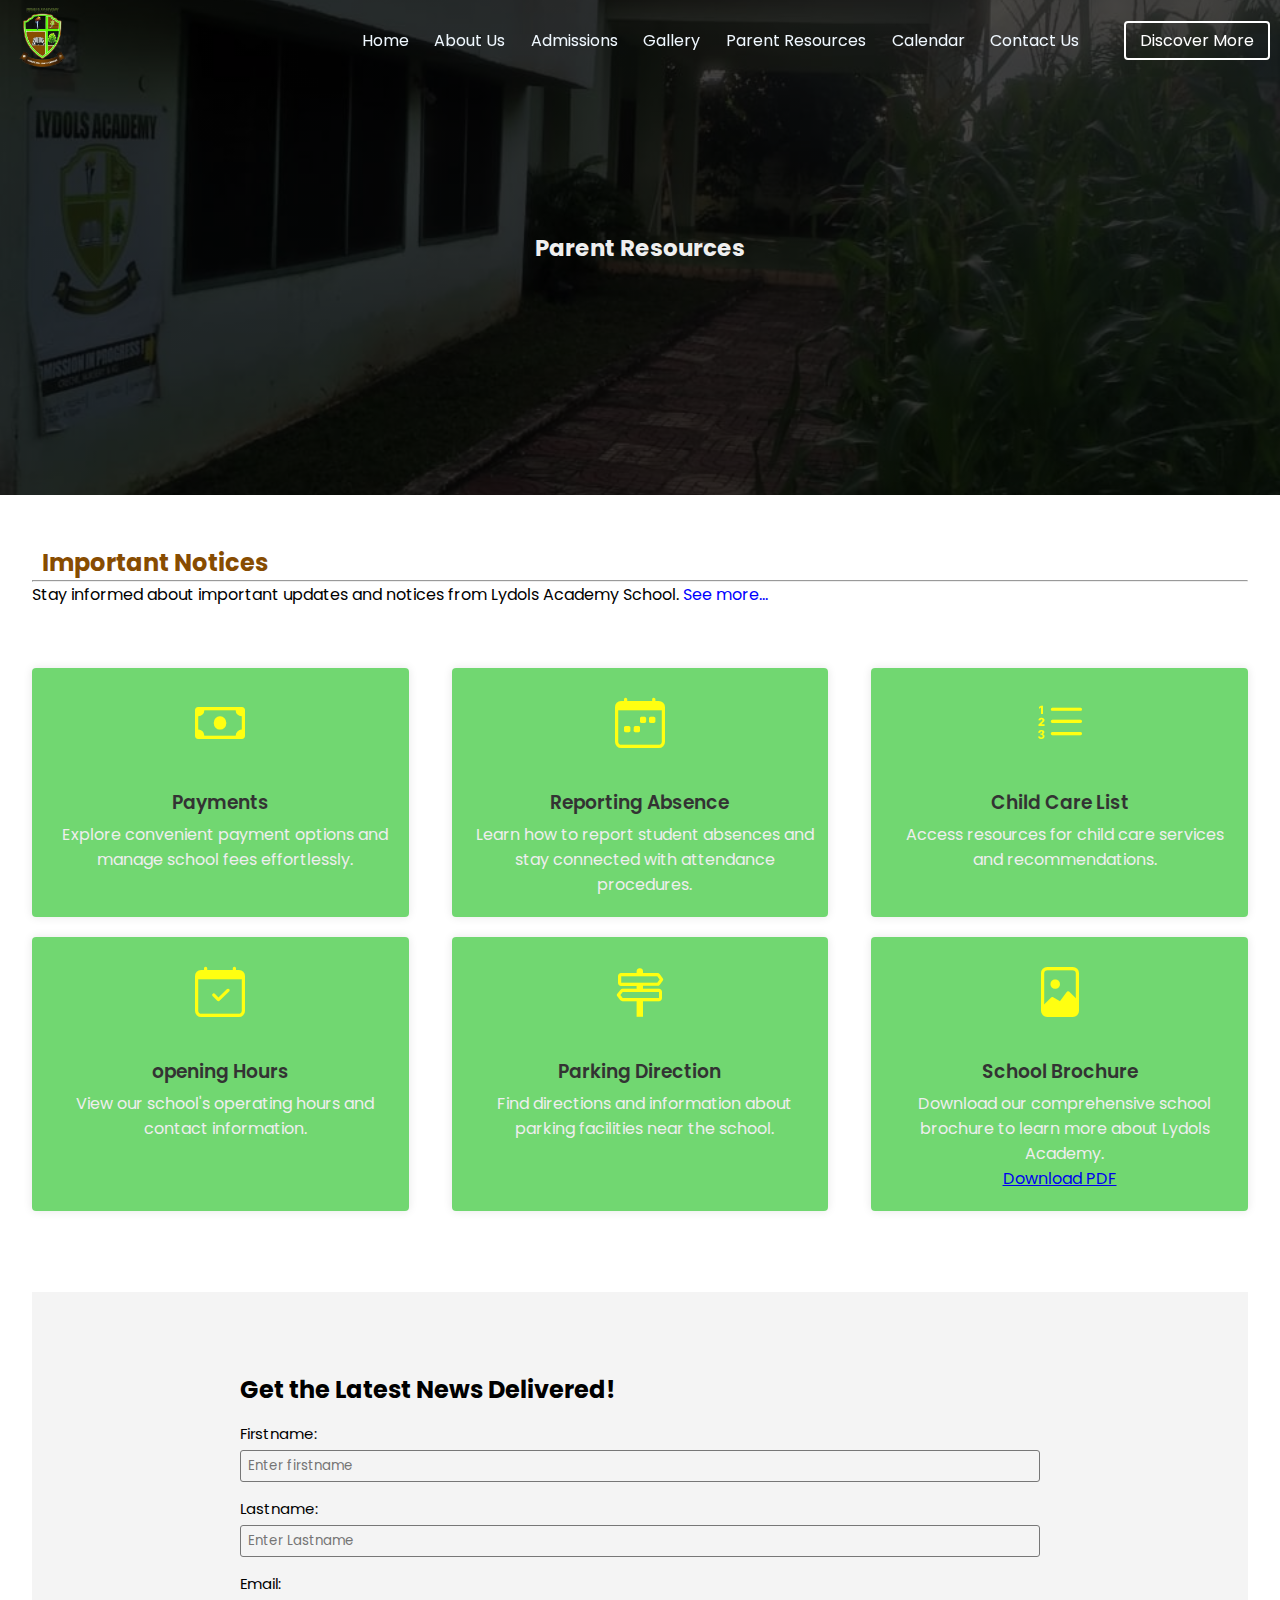
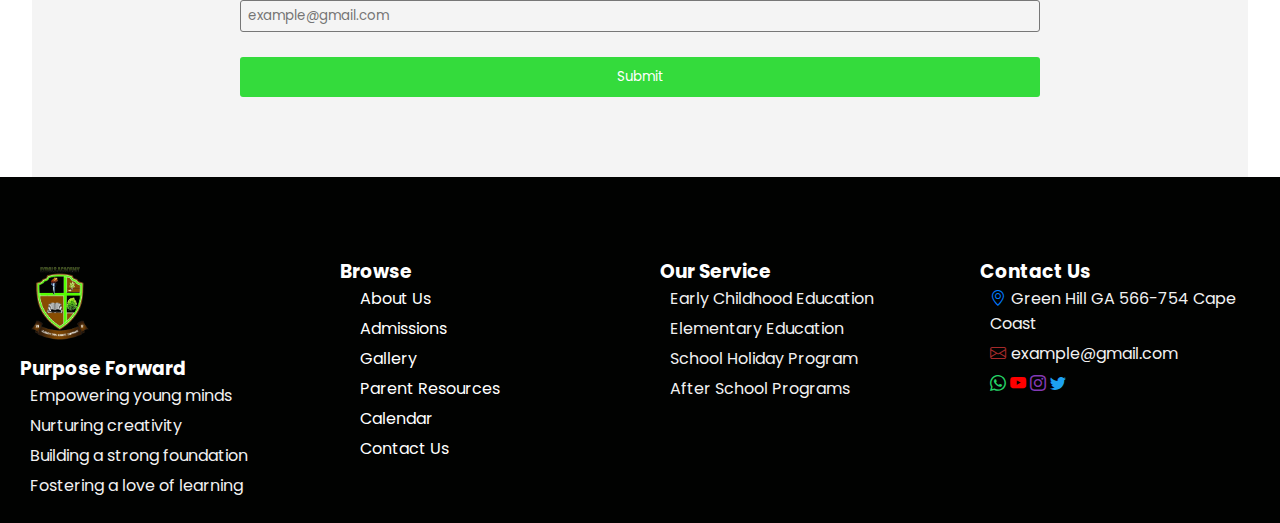
<file: parent_resources.html>
<!DOCTYPE html>
<html lang="en">
<head>
    <meta charset="UTF-8">
    <meta name="viewport" content="width=device-width, initial-scale=1.0">
    <title>Lydols | parent resources</title>

    <!-- Style sheet for the page -->
    <link rel="stylesheet" href="stylesheets/resource.css">

    <!-- Web Title Image Link -->
    <link rel="icon" type="image/png" href="./images_folder/lydols_logo-removebg-preview.png" sizes="5x5">

    <!-- Font Style LInk -->
    <link rel="preconnect" href="https://fonts.googleapis.com">
    <link rel="preconnect" href="https://fonts.gstatic.com" crossorigin>
    <link href="https://fonts.googleapis.com/css2?family=Poppins:ital,wght@0,100;0,200;0,300;0,400;0,500;0,600;0,700;0,800;0,900;1,100;1,200;1,300;1,400;1,500;1,600;1,700;1,800;1,900&display=swap" rel="stylesheet">

    <!-- Bootstrap Icons Link -->
    <link rel="stylesheet" href="https://cdn.jsdelivr.net/npm/bootstrap-icons@1.11.3/font/bootstrap-icons.min.css">

    <!-- Font Awesome Icons Link -->
    <link rel="stylesheet" href="https://cdnjs.cloudflare.com/ajax/libs/font-awesome/4.7.0/css/font-awesome.min.css">
</head>
<body>
    <header>
        <nav class="navbar">
            <a href="./index.html"><img id="logo" src="./images_folder/lydols_logo-removebg-preview.png" alt="logo"></a>

            <div class="hamburger" id="hamburger">

                <div class="bar1"></div>
                <div class="bar2"></div>
                <div class="bar3"></div>
            </div>
            <ul id="nav-links">
                <li><a class="sub-links-color" id="active" href="./index.html">Home</a></li>
                <li><a class="sub-links-color" href="about.html">About Us</a></li>
                <li><a class="sub-links-color" href="admissions.html">Admissions</a></li>
                <li><a class="sub-links-color" href="gallery.html">Gallery</a></li>
                <li><a class="sub-links-color" href="parent_resources.html">Parent Resources</a></li>
                <li><a class="sub-links-color" href="calendar.html">Calendar</a></li>
                <li><a class="sub-links-color" href="contact.html">Contact Us</a></li>

                <div class="button-container">
                    <a href="safety-note.html" id="discover-btn">Discover More</a>
                </div>
            </ul>
            <div class="close" id="close">
                <i class="fa fa-times"></i>
            </div>
        </nav>

        <div class="text-container">
            <h1 id="l-heading">Parent Resources</h1>
        </div>
    </header>

    <main>
        <h2 id="notice">Important Notices</h2>
        <hr>
        <p id="notice-text">
            Stay informed about important updates and notices from Lydols Academy School.<span class="hiddenText"> We are pleased to inform you that the school will be conducting a special parent orientation session on Saturday, May 15th, 2024, from 10:00 AM to 12:00 PM. This session will provide valuable insights into our curriculum, extracurricular activities, and school policies.</span>
            <span class="seeMoreLink" onclick="toggleHiddenText()">See more...</span>
        </p>

        <div class="row">
            <div class="col-column reveal">
                <i class="bi bi-cash"></i>
                <br />
                <h3 class="col-column-primary">Payments</h3>
                <p class="col-column-text">
                  Explore convenient payment options and manage school fees effortlessly.
                </p>
            </div>
            
            <div class="col-column reveal">
                <i class="bi bi-calendar-week"></i>
                <br />
                <h3 class="col-column-primary">Reporting Absence</h3>
                <p class="col-column-text">
                  Learn how to report student absences and stay connected with attendance procedures.
                </p>
            </div>

            <div class="col-column reveal">
                <i class="bi bi-list-ol"></i>
                <br />
                <h3 class="col-column-primary">Child Care List</h3>
                <p class="col-column-text">
                  Access resources for child care services and recommendations.
                </p>
            </div>

            <div class="col-column reveal">
                <i class="bi bi-calendar-check"></i>
                <br />
                <h3 class="col-column-primary">opening Hours</h3>
                <p class="col-column-text">
                  View our school's operating hours and contact information.
                </p>
            </div>

            <div class="col-column reveal">
                <i class="bi bi-signpost-2"></i>
                <br />
                <h3 class="col-column-primary">Parking Direction</h3>
                <p class="col-column-text">
                  Find directions and information about parking facilities near the school.
                </p>
            </div>

            <div class="col-column reveal">
                <i class="bi bi-file-image"></i>
                <br />
                <h3 class="col-column-primary">School Brochure</h3>
                <p class="col-column-text">
                  Download our comprehensive school brochure to learn more about Lydols Academy.
                </p>
                <a style="display: flex; justify-content: center;" href="/pdf_folder/text.pdf" download="School Brochure.pdf">Download PDF</a>
            </div>
        </div>
    </main>

    <main class="form-container">
        <form action="process.php" method="post">
            <h2>Get the Latest News Delivered!</h2>
            <label for="firstname">Firstname:</label>
            <input type="text" placeholder="Enter firstname" name="firstname" id="firstname"/>

            <label for="lastname">Lastname:</label>
            <input type="text" placeholder="Enter Lastname" name="lastname" id="lastname"/>

            <label for="email">Email:</label>
            <input type="email" placeholder="example@gmail.com" name="email" id="email"/>
            <br /><br />
            <div class="form-container-btn">
                <input id="submit-btn" type="submit" />
            </div>
        </form>
    </main>

    <footer>
        <div class="footer-container">
            <div class="column">
                <a href="./index.html"><img class="footer-image-logo"
                    src="./images_folder/lydols_logo-removebg-preview.png"
                    alt="lydols Logo"
                    loading="lazy"
                /></a>
                <h3>Purpose Forward</h3>
                <ul>
                    <li>Empowering young minds</li>
                    <li>Nurturing creativity</li>
                    <li>Building a strong foundation</li>
                    <li>Fostering a love of learning</li>
                </ul>
            </div>

            <div class="column">
                <h3>Browse</h3>
                <ul>
                    <ul>
                    <li><a style="text-decoration: none; color: #FFFFFF;" href="about.html">About Us</a></li>
                    <li><a style="text-decoration: none; color: #FFFFFF;" href="./admissions.html">Admissions</a></li>
                    <li><a style="text-decoration: none; color: #FFFFFF;" href="./gallery.html">Gallery</a></li>
                    <li><a style="text-decoration: none; color: #FFFFFF;" href="./parent_resources.html">Parent Resources</a></li>
                    <li><a style="text-decoration: none; color: #FFFFFF;" href="./calendar.html">Calendar</a></li>
                    <li><a style="text-decoration: none; color: #FFFFFF;" href="./contact.html">Contact Us</a></li>
                </ul>
            </div>

            <div class="column">
                <h3>Our Service</h3>
                <ul>
                    <li>Early Childhood Education</li>
                    <li>Elementary Education</li>
                    <li>School Holiday Program</li>
                    <li>After School Programs</li>
                </ul>
            </div>

            <div class="column">
                <h3>Contact Us</h3>
                <ul>
                    <li>
                    <i class="bi bi-geo-alt"></i>Green Hill GA 566-754 Cape Coast
                    </li>
                    <li><i class="bi bi-envelope"></i>example@gmail.com</li>
                </ul>

                <div class="icon-container">
                    <a href="https://wa.me/+233593816416"
                    ><i class="bi bi-whatsapp"></i
                    ></a>
                    <a href="https://www.youtube.com/lydolsacademy"><i class="bi bi-youtube"></i></a>
                    <a href="https://www.facebook.com/lydolsacademy"><i class="bi bi-facebook-f"></i></a>
                    <a href="https://www.instagram.com/lydolsacademy"><i class="bi bi-instagram"></i></a>
                    <a href="https://www.twitter.com/lydolsacademy"><i class="bi bi-twitter"></i>
                    <a href="https://www.linkedin.com/lydolsacademy"><i class="bi bi-linkedin-in"></i></a>
                </div>
            </div>
        </div>
    </footer>

    <!-- Top Navigation Section -->
    <i onclick="scrollToTop()" id="scrollBtn" class="bi bi-arrow-up-circle-fill"></i>
    <script src="./javascripts/resource.js"></script>
    <script>
        window.addEventListener('scroll', function() {
            const navbar = document.querySelector('.navbar');
            if (window.scrollY > 50) { 
                navbar.classList.add('sticky');
            } else {
                navbar.classList.remove('sticky');
            }
        });
    </script>
</body>
</html>
</file>
<file: stylesheets/resource.css>
* {
  padding: 0;
  margin: 0;
  font-family: 'poppins', sans-serif;
  box-sizing: border-box;
  scroll-behavior: smooth;
}

body {
    background-color: #fff;
}

#discover-btn{
    border: 2px solid #fff;
    outline: none;
    background-color: transparent;
    padding:6px 14px;
    cursor: pointer;
    margin-left: 2rem;
    color: #fff;
    text-decoration: none;
    border-radius: 4px;
}

#logo{
    width: 65px;
}

header{
    background-image: linear-gradient(rgba(0, 0, 0, 0.7), rgba(0, 0, 0, 0.7)),
    url("../images_folder/IMG-20240220-WA0023.jpg");
    background-position: center;
    background-repeat: no-repeat;
    background-size: cover;
    height: 55vh;
}

@media (max-width: 768px){
    header{
        height: 40vh;
    }
}

.navbar{
    display: flex;
    justify-content: space-between;
    align-items: center;
    padding: 0 10px;
    position: fixed;
    width: 100%;
    z-index: 999;
    background-color: transparent;
    box-shadow: 0 2px 4px rgba(0, 0, 0, 0);
    transition: background-color 0.3s,box-shadow 0.3s;
}

.navbar.sticky{
    background-color: #333;
    box-shadow: 0 4px 8px rgba(0,0,0,0.2);
}

#nav-links{
    display: flex;
    flex-wrap: wrap;
    justify-content: space-between;
}

#nav-links li{
    list-style: none;
    padding: 0 0.25rem;
    margin: 0 0.55rem;
}

#nav-links li a{
    color: aliceblue;
    text-decoration: none;
}

#nav-links li a:hover{
    color: #20d167b6;
}

#nav-links li a:active{
    color: #000045;
}

.header-btn{
    margin-top: 15px;
}

.hamburger, .close {
    font-size: 2rem;
    cursor: pointer;
    display: none;
}

.bar1, .bar2, .bar3 {
    width: 25px;
    height: 3px;
    background-color: #fff;
    margin: 4px 0;
    transition: 0.4s;
    border-radius: 10px;
}

/* This is where the close button should go but it hasn't yet been built. Will build it later */



@media (max-width: 768px){
    #logo{
        width: 65px;
    }

    .navbar{
        padding: 0 1rem 0 0;
    }

    #nav-links{
        flex-direction: column;
        position: fixed;
        top: 0;
        right: 0;
        width: 80%;
        height: 100%;
        background-color: #fff;
        transform: translateX(100%);
        transition: transform 0.3s ease-in-out;
        z-index: 9; 
        padding-top: 2.5rem;
        padding-left: 1.7rem;
    }

    #nav-links li {
        margin: 3px 0;
        padding-bottom: 10px;
    }

    #nav-links .sub-links-color{
      color: #1c1c1c;
    }

    #discover-btn{
      margin-left: 0rem;
      color: #333;
      border: 2px solid #333;
    }

    .hamburger {
        display: block;
    }

    .close {
        display: none; 
        position: absolute;
        top: 1rem;
        left: 1rem;
        font-size: 30px;
        color: #fff;
        z-index: 10;
    }

    #nav-links.active {
        transform: translateX(0);
    }

    .hamburger.active {
        display: none;
    }

    .button-container{
        display: flex;
        margin-bottom: 30px;
    }

    .close.active {
        display: block;
    }

    .overlay {
        display: none;
        position: fixed;
        top: 0;
        left: 0;
        width: 100%;
        height: 100%;
        background-color: rgba(0, 0, 0, 0.5); 
        z-index: 8; 
    }

    .overlay.active {
        display: block;
    }
}

/* text-Container Section */
.text-container{
  display: flex;
  flex-direction: column;
  justify-content: center;
  height: 55vh;
}
.text-container #l-heading {
  color: #efefef;
  text-align: center;
  font-size: 23px;
}


@media (max-width: 768px){
    .text-container{
        height: 40vh;
    }
}

main {
    width: 95%;
    margin: 0 auto;
}

.seeMoreLink {
    color: blue;
    cursor: pointer;
}
  
.hiddenText {
    display: none;
}

#notice{
    color: #874C01;
    padding-left: 10px;
    margin-top: 50px;
}

.row {
    margin: 5% 0;
    display: flex;
    flex-wrap: wrap;
    justify-content: space-between;
}
  
.col-column {
    flex-basis: 31%;
    background-color: #62d362e7;
    border-bottom: 5%;
    padding: 20px 12px;
    box-sizing: border-box;
    box-shadow: 0 0 10px rgba(0,0,0,0.1);
    border-radius: 4px;
    margin-bottom: 20px;
    transition: 0.3s ease;
}

.col-column:hover{
    box-shadow: 5px 0px 10px 0px rgba(23, 45, 60, 0.5);
}
  
.bi-cash {
    font-size: 50px;
    display: flex;
    justify-content: center;
    margin: 10px;
    color: #ff1;
}

.bi-cash {
    font-size: 50px;
    display: flex;
    justify-content: center;
    margin: 10px;
    color: #ff1;
}

.bi-list-ol {
    font-size: 50px;
    display: flex;
    justify-content: center;
    margin: 10px;
    color: #FF1;
}

.bi-calendar-check {
    font-size: 50px;
    display: flex;
    justify-content: center;
    margin: 10px;
    color: #FF1;
}

.bi-signpost-2 {
    font-size: 50px;
    display: flex;
    justify-content: center;
    margin: 10px;
    color: #FF1;
}
  
.bi-file-image {
    font-size: 50px;
    display: flex;
    justify-content: center;
    align-items: left;
    margin: 10px;
    color: #FF1;
}
  
.bi-calendar-week {
    font-size: 50px;
    display: flex;
    justify-content: center;
    align-items: left;
    margin: 10px;
    color: #FF1;
}
  
.col-column-primary {
    text-align: center;
    font-weight: 600;
    color: #333;
    margin: 5px 10px;
}
  
.col-column-text {
    text-align: center;
    font-weight: 400;
    color: #eeeeee;
    margin-left: 10px;
}

@media (max-width: 768px) {
    #notice-text{
        padding-bottom: 50px;
    }

    .col-column{
        margin-bottom: 5%;
        border-radius: 5px;
    }

    .row{
        flex-direction: column;
        width: 90%;
        margin: 0 auto;
    }

    #column-primary-head{
        font-size: 20px;
    }
    
    .col-column-text{
        text-align: center;
    }
}

/* Form (Newsletter) Section */
.form-container{
    background-color: #f4f4f4;
    padding: 2% 5%;
}

form {
    width: 100%;
    max-width: 800px;
    margin: 5% auto;
}
  
label {
    display: block;
    padding: 5px 0px;
    margin-top: 10px;
    font-size: 15px;
}
  
form input {
    height: 2rem;
    width: 100%;
    border-radius: 3px;
    outline: none;
    background-color: rgba(255, 255, 255, 0.05);
    padding: 0 7px;
    color: #222;
    border: 1px solid #777;
}

form input:focus{
    background-color: #ffffff;
}
  
.form-container-btn #submit-btn {
    background: #34db3c;
    cursor: pointer;
    border: none;
    color: #fff;
    height: 2.5rem;
}

#submit-btn:hover{
    background-color: #33cc33;
}

/* Footer Section */
footer {
  background-color: #010201;
  padding: 20px 0;
  color: #fff;
}

.footer-container {
  display: flex;
  justify-content: space-around;
  margin-top: 60px;
}

.footer-image-logo{
  width: 80px;
}
.column {
  flex: 1;
  padding: 0 20px;
}

.column h3 {
  margin-top: 0;
  color: #ffffff;
}

.column ul {
  list-style-type: none;
  padding-left: 10px;
}

.column ul li {
  margin-bottom: 5px;
  color: #f1f1f1;
}

.column ul li i {
  margin-right: 5px;
}

.icon-container {
  margin-left: 10px;
}

.bi-geo-alt {
  color: #007bff;
}

.bi-envelope {
  color: brown;
}

.bi-whatsapp {
  color: #25d366;
}

.bi-facebook-f {
  color: #1877f2;
}

.bi-instagram {
  color: #833ab4;
}

.bi-twitter {
  color: #1da1f2;
}

.bi-youtube {
  color: #ff0000;
}

.bi-linkedin-in {
  color: #0077b5;
}

@media (max-width: 768px){
  .footer-container {
    display: inline-block;
    width: 100%;
  }

  .footer-image-logo{
    width: 40px;
  }

  .column {
    padding: 0px 0px 10px 10px;
  }

  .column h3 {
    margin-top: 0;
  }
}

/* Button Navigation Section */
#scrollBtn {
  position: fixed;
  bottom: 50px;
  right: 8px;
  display: none;
}

.bi-arrow-up-circle-fill {
  font-size: 40px;
  color: #33cc33;
}
</file>
